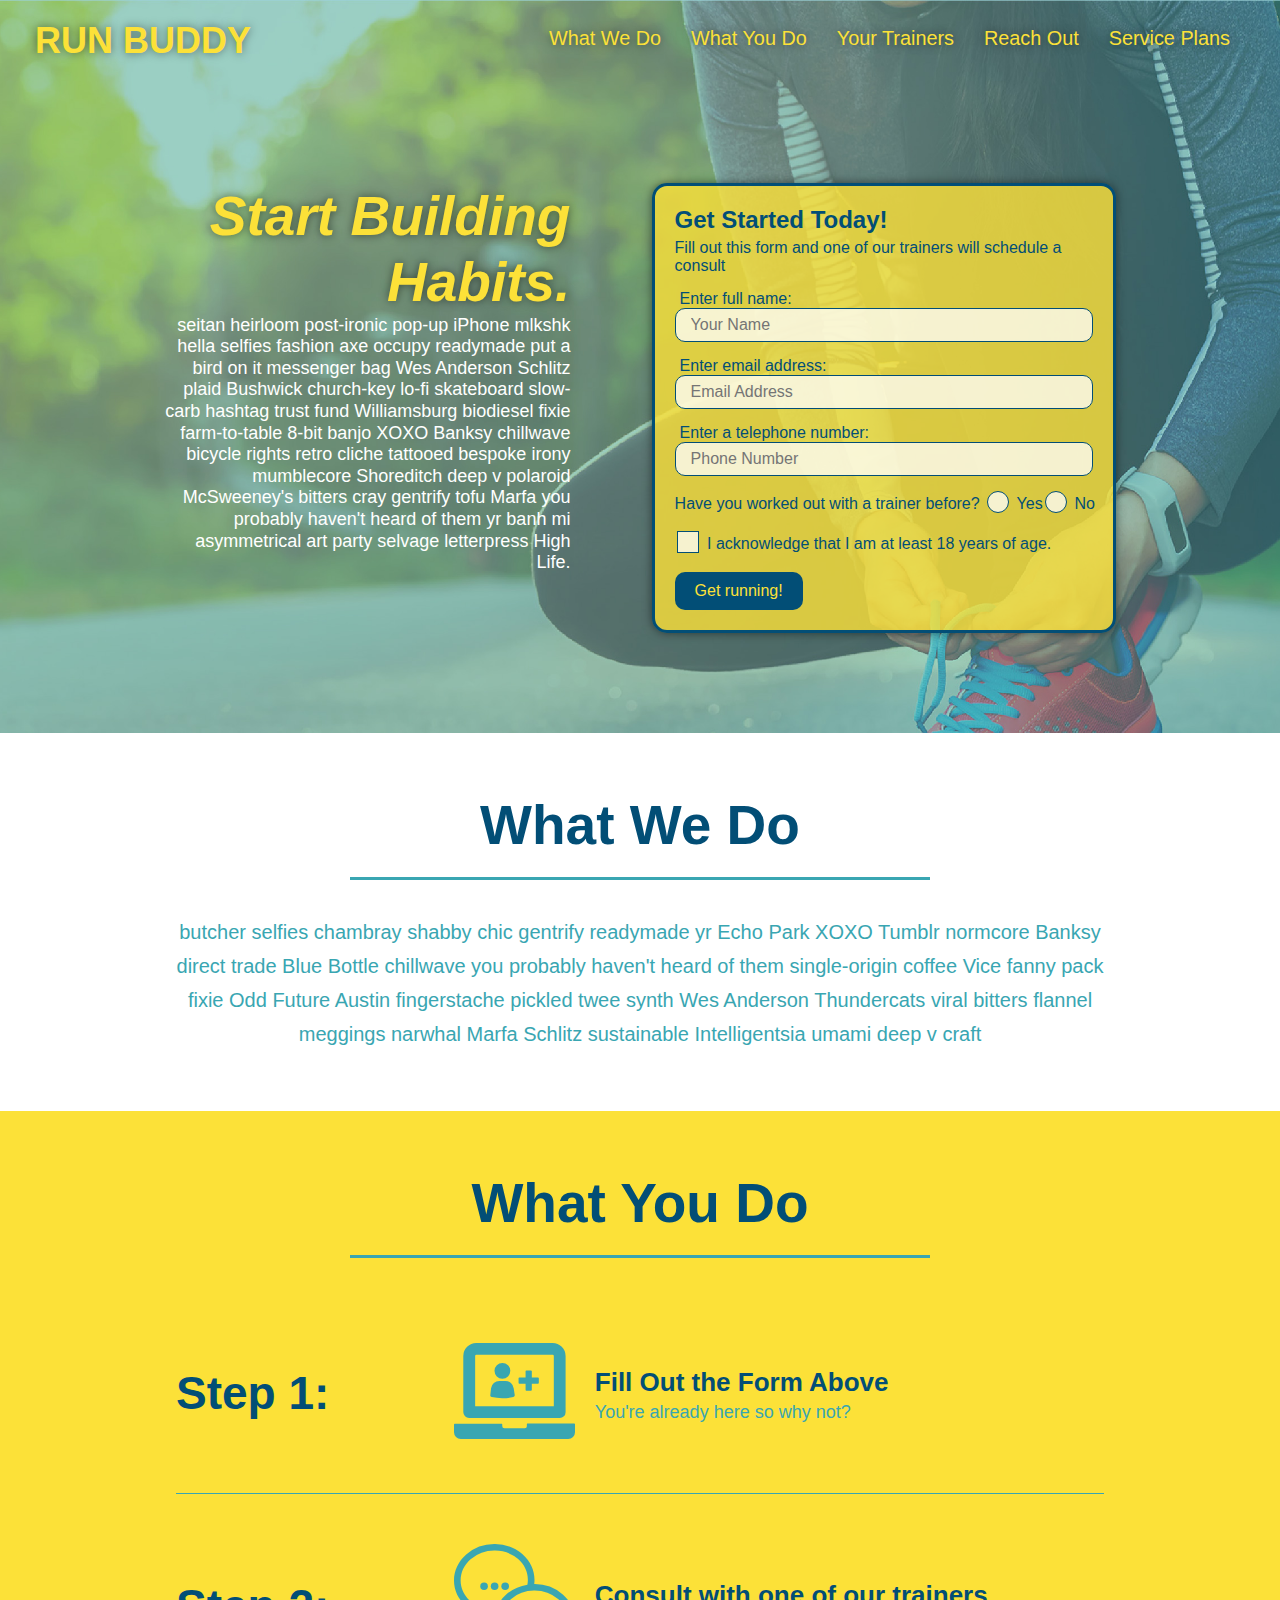
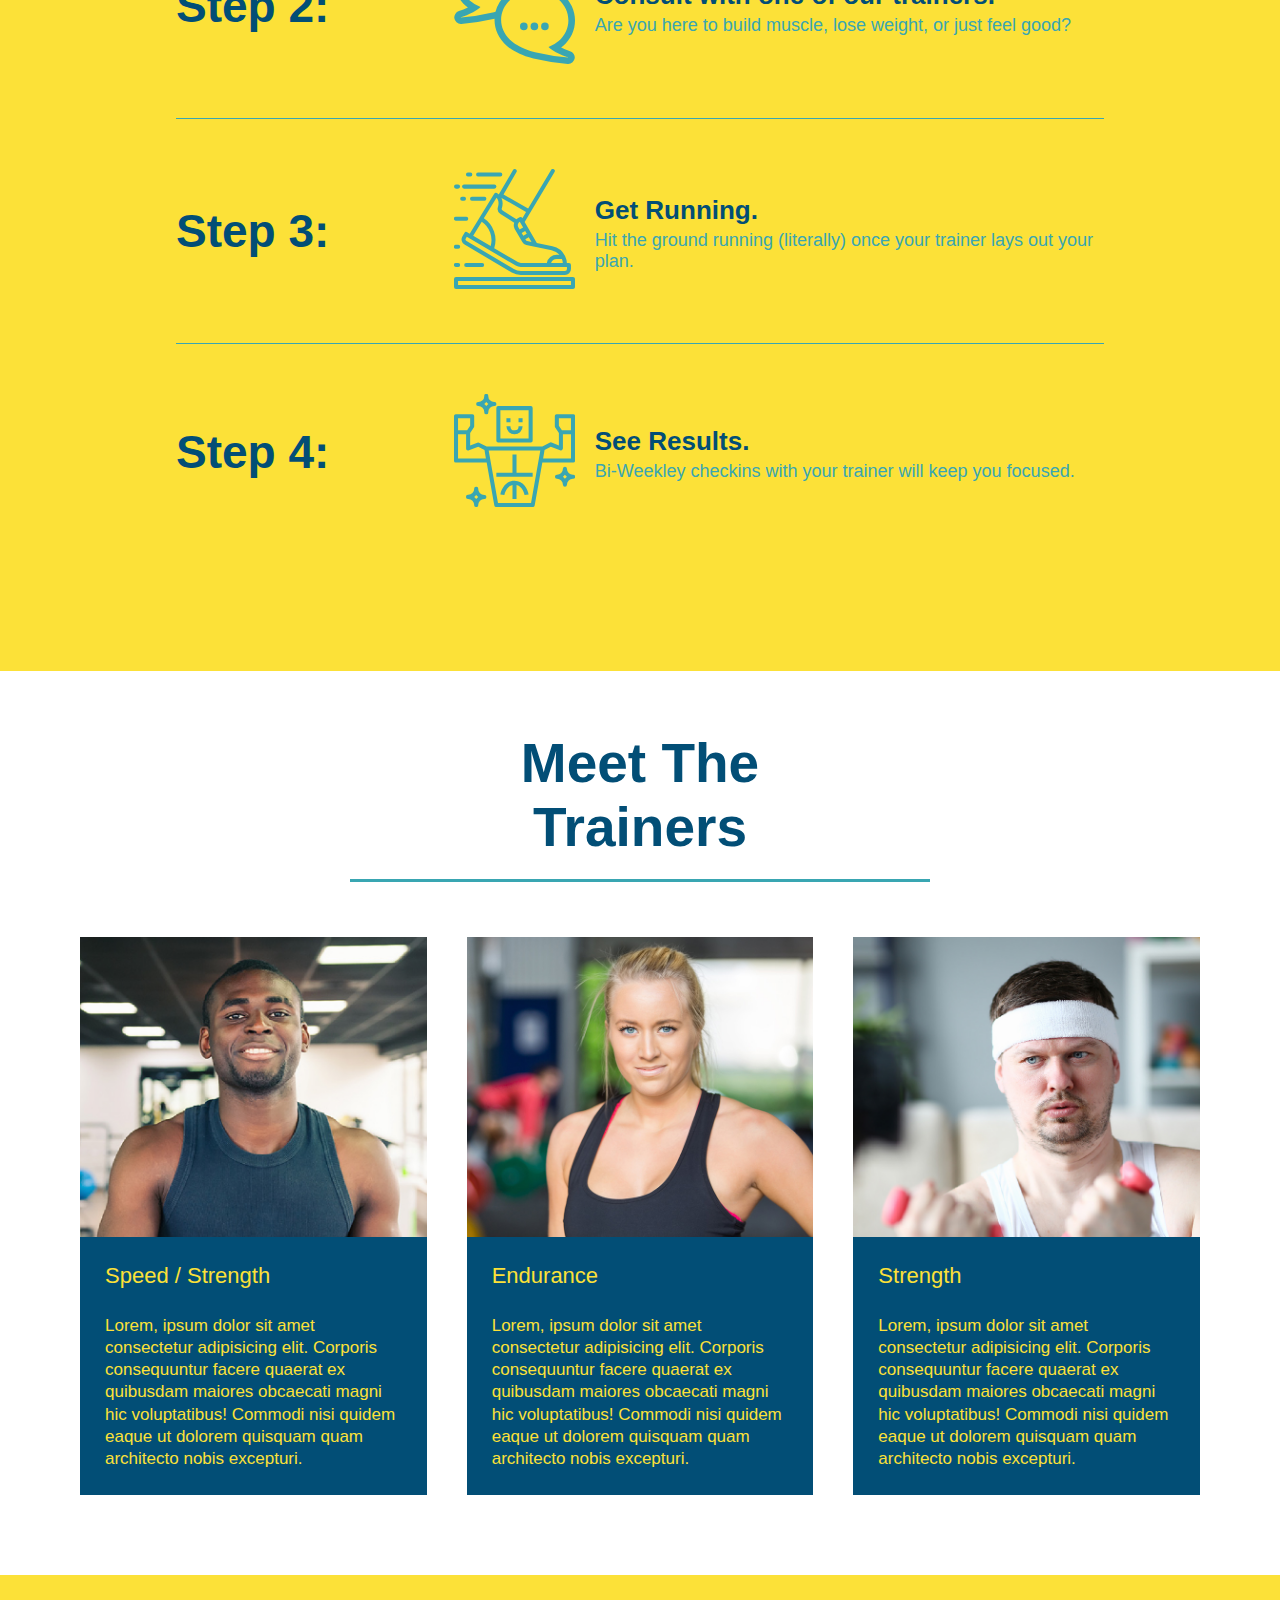
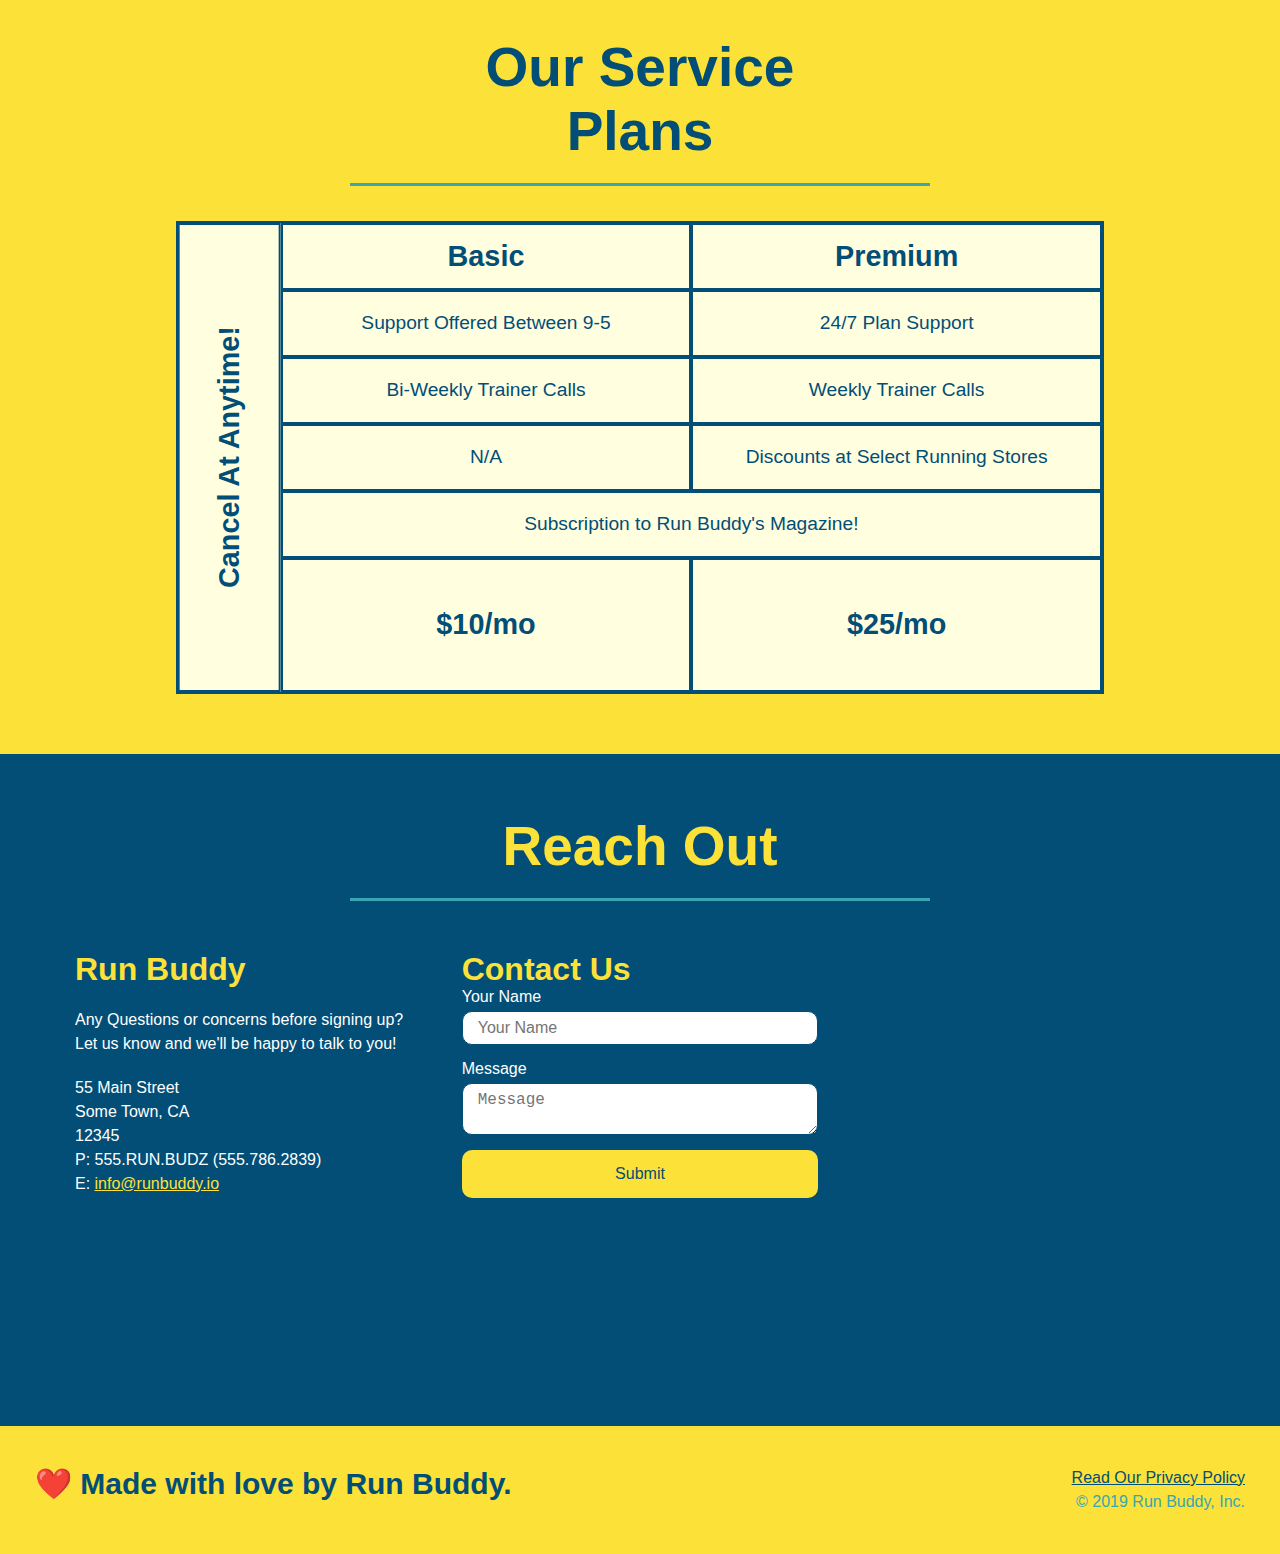
<file: index.html>
<!DOCTYPE html>
<html lang="en">

<head>
    <meta charset="UTF-8">
    <meta name="viewport" content="width=device-width, initial-scale=1.0" />
    <link rel="stylesheet" href="./assets/css/style.css">
    <title>Run Buddy</title>
</head>

<body>
    <!-- navigation -->
    <header>
        <h1>
            <a href="/">RUN BUDDY</a>
        </h1>
        <nav>
            <ul>
                <li>
                    <a href="#what-we-do">What We Do</a>
                </li>
                <li>
                    <a href="#what-you-do">What You Do</a>
                </li>
                <li>
                    <a href="#your-trainers">Your Trainers</a>
                </li>
                <li>
                    <a href="#reach-out">Reach Out</a>
                </li>
                <li>
                    <a href="#service-plans">Service Plans</a>
                </li>
            </ul>
        </nav>
    </header>

    <!-- hero/jumbotron -->
    <section class="hero">

        <div class="hero-cta">
            <h2>Start Building Habits.</h2>
            <p>seitan heirloom post-ironic pop-up iPhone mlkshk hella selfies fashion axe occupy readymade put a bird on it messenger bag Wes Anderson Schlitz plaid Bushwick church-key lo-fi skateboard slow-carb hashtag trust fund Williamsburg biodiesel
                fixie farm-to-table 8-bit banjo XOXO Banksy chillwave bicycle rights retro cliche tattooed bespoke irony mumblecore Shoreditch deep v polaroid McSweeney's bitters cray gentrify tofu Marfa you probably haven't heard of them yr banh mi asymmetrical
                art party selvage letterpress High Life.</p>
        </div>

        <div class="hero-form">
            <h3>Get Started Today!</h3>
            <p>Fill out this form and one of our trainers will schedule a consult</p>
            <!-- Add form element -->
            <form>
                <label for="name">Enter full name:</label>
                <input class="form-input" type="text" placeholder="Your Name" name="name" id="name">
                <label for="email">Enter email address:</label>
                <input class="form-input" type="email" placeholder="Email Address" name="email" id="email">
                <label for="phone">Enter a telephone number:</label>
                <input class="form-input" type="tel" placeholder="Phone Number" name="phone" id="phone">
                <p>
                    Have you worked out with a trainer before?
                    <span class="radio-wrapper">
                        <input type="radio" name="trainer-confirm" id="trainer-yes" />
                        <label for="trainer-yes">Yes</label>
                    </span>
                    <span class="radio-wrapper">
                        <input type="radio" name="trainer-confirm" id="trainer-no" />
                        <label for="trainer-no">No</label>
                    </span>
                </p>
                <p>
                    <span class="checkbox-wrapper">
                        <input type="checkbox" name="age-confirm" id="checkbox" />
                        <label for="checkbox">I acknowledge that I am at least 18 years of age.</label>
                    </span>
                </p>
                <button type="submit">
                    Get running!
                </button>
            </form>
        </div>

    </section>




    <!-- "what we do" section -->
    <section id="what-we-do" class="intro">
        <div class="flex-row">
            <h2 class="section-title primary-border">What We Do</h2>
        </div>
        <div class="flex-row">
            <p>
                butcher selfies chambray shabby chic gentrify readymade yr Echo Park XOXO Tumblr normcore Banksy direct trade Blue Bottle chillwave you probably haven't heard of them single-origin coffee Vice fanny pack fixie Odd Future Austin fingerstache pickled twee
                synth Wes Anderson Thundercats viral bitters flannel meggings narwhal Marfa Schlitz sustainable Intelligentsia umami deep v craft
            </p>
        </div>
    </section>

    <!-- "what you do" section -->
    <section id="what-you-do" class="steps">
        <div class="flex-row">
            <h2 class="section-title secondary-border">What You Do</h2>
        </div>
        <div class="step">
            <h3>Step 1:</h3>
            <div class="step-info">
                <div class="step-img">
                    <img src="./assets/images/step-1.svg" alt="">
                </div>
                <div class="step-text">
                    <h4>Fill Out the Form Above</h4>
                    <p> You're already here so why not?</p>
                </div>
            </div>
        </div>

        <div class="step">
            <h3>Step 2:</h3>
            <div class="step-info">
                <div class="step-img">
                    <img src="./assets/images/step-2.svg" alt="">
                </div>
                <div class="step-text">
                    <h4>Consult with one of our trainers.</h4>
                    <p>Are you here to build muscle, lose weight, or just feel good?</p>
                </div>
            </div>
        </div>

        <div class="step">
            <h3>Step 3:</h3>
            <div class="step-info">
                <div class="step-img">
                    <img src="./assets/images/step-3.svg" alt="">
                </div>
                <div class="step-text">
                    <h4>Get Running.</h4>
                    <p>Hit the ground running (literally) once your trainer lays out your plan.</p>
                </div>
            </div>
        </div>

        <div class="step">
            <h3>Step 4:</h3>
            <div class="step-info">
                <div class="step-img">
                    <img src="./assets/images/step-4.svg" alt="">
                </div>
                <div class="step-text">
                    <h4>See Results.</h4>
                    <p>Bi-Weekley checkins with your trainer will keep you focused.</p>
                </div>
            </div>
        </div>
    </section>

    <!-- "meet the trainers" section -->
    <section id="your-trainers">
        <div class="flex-row">
            <h2 class="section-title primary-border">Meet The Trainers</h2>
        </div>
        <div class="trainers">
            <article class="trainer">
                <div class="trainer-img trainer-1">


                    <div>
                        <h3>Aaron Stephens</h3>
                        <h4>Speed / Strength</h4>
                    </div>
                </div>
                <div class="trainer-bio">
                    <h3>Aaron Stephens</h3>
                    <h4>Speed / Strength</h4>
                    <p>
                        Lorem, ipsum dolor sit amet consectetur adipisicing elit. Corporis consequuntur facere quaerat ex quibusdam maiores obcaecati magni hic voluptatibus! Commodi nisi quidem eaque ut dolorem quisquam quam architecto nobis excepturi.
                    </p>
                </div>
            </article>

            <article class="trainer">
                <div class="trainer-img trainer-2">


                    <div>
                        <h3>Joanna Gill</h3>
                        <h4>Endurance</h4>
                    </div>
                </div>
                <div class="trainer-bio">
                    <h3>Joanna Gill</h3>
                    <h4>Endurance</h4>
                    <p>
                        Lorem, ipsum dolor sit amet consectetur adipisicing elit. Corporis consequuntur facere quaerat ex quibusdam maiores obcaecati magni hic voluptatibus! Commodi nisi quidem eaque ut dolorem quisquam quam architecto nobis excepturi.
                    </p>
                </div>
            </article>


            <article class="trainer">

                <div class="trainer-img trainer-3">


                    <div>
                        <h3>Harry "The Headband" Smith</h3>
                        <h4>Strength</h4>
                    </div>
                </div>
                <div class="trainer-bio">
                    <h3>Harry "The Headband" Smith</h3>
                    <h4>Strength</h4>
                    <p>
                        Lorem, ipsum dolor sit amet consectetur adipisicing elit. Corporis consequuntur facere quaerat ex quibusdam maiores obcaecati magni hic voluptatibus! Commodi nisi quidem eaque ut dolorem quisquam quam architecto nobis excepturi.
                    </p>
                </div>
            </article>
        </div>
    </section>

    <!--Service Plans-->
    <section id="service-plans" class="services">
        <div class="flex-row">
            <h2 class="section-title secondary-border">
                Our Service Plans
            </h2>
        </div>
        <div class="service-grid-wrapper">
            <div class="service-grid-container">
                <div class="service-grid-item grid-head basic">Basic</div>
                <div class="service-grid-item grid-head premium">Premium</div>
                <div class="service-grid-item basic">Support Offered Between 9-5</div>
                <div class="service-grid-item premium">24/7 Plan Support</div>
                <div class="service-grid-item basic">Bi-Weekly Trainer Calls</div>
                <div class="service-grid-item premium">Weekly Trainer Calls</div>
                <div class="service-grid-item basic">N/A</div>
                <div class="service-grid-item premium">Discounts at Select Running Stores</div>
                <div class="service-grid-item both">Subscription to Run Buddy's Magazine!</div>
                <div class="service-grid-item grid-price basic">$10/mo</div>
                <div class="service-grid-item grid-price premium">$25/mo</div>
                <div class="service-grid-item cancel">Cancel At Anytime!</div>
            </div>
        </div>
    </section>



    <!-- "reach out" section -->
    <section id="reach-out" class="contact">
        <div class="flex-row">
            <h2 class="section-title secondary-border">Reach Out</h2>
        </div>
        <div class="contact-info">
            <div>
                <h3>Run Buddy</h3>
                <p>
                    Any Questions or concerns before signing up?
                    <br> Let us know and we'll be happy to talk to you!
                </p>

                <address>
                    55 Main Street <br>
                    Some Town, CA <br>
                    12345<br>
                    P: 555.RUN.BUDZ (555.786.2839)<br>
                    E: <a href="mailto:info@runbuddy.io">info@runbuddy.io</a>
                </address>

            </div>



            <div class="contact-form">
                <h3>Contact Us</h3>
                <form>
                    <label for="contact-name">Your Name</label>
                    <input type="text" id="contact-name" placeholder="Your Name">

                    <label for="contact-message">Message</label>
                    <textarea id="contact-message" placeholder="Message"></textarea>

                    <button type="submit">Submit</button>
                </form>
            </div>

            <iframe src="https://www.google.com/maps/embed?pb=!1m18!1m12!1m3!1d3629.0527207469236!2d-81.79611948536602!3d24.552840184199948!2m3!1f0!2f0!3f0!3m2!1i1024!2i768!4f13.1!3m3!1m2!1s0x88d1b6c48a586763%3A0xe5a2342afa5fde54!2s1100%20Margaret%20St%2C%20Key%20West%2C%20FL%2033040!5e0!3m2!1sen!2sus!4v1596473130730!5m2!1sen!2sus"
                width="0" height="0" frameborder="0" style="border:0;" allowfullscreen="" aria-hidden="false" tabindex="0">
            </iframe>
        </div>
    </section>






    <!-- footer -->
    <footer>
        <h2>❤️ Made with love by Run Buddy.</h2>
        <div>
            <a href="privacy-policy.html">Read Our Privacy Policy</a><br /> &copy; 2019 Run Buddy, Inc.
        </div>
    </footer>
</body>

</html>
</file>
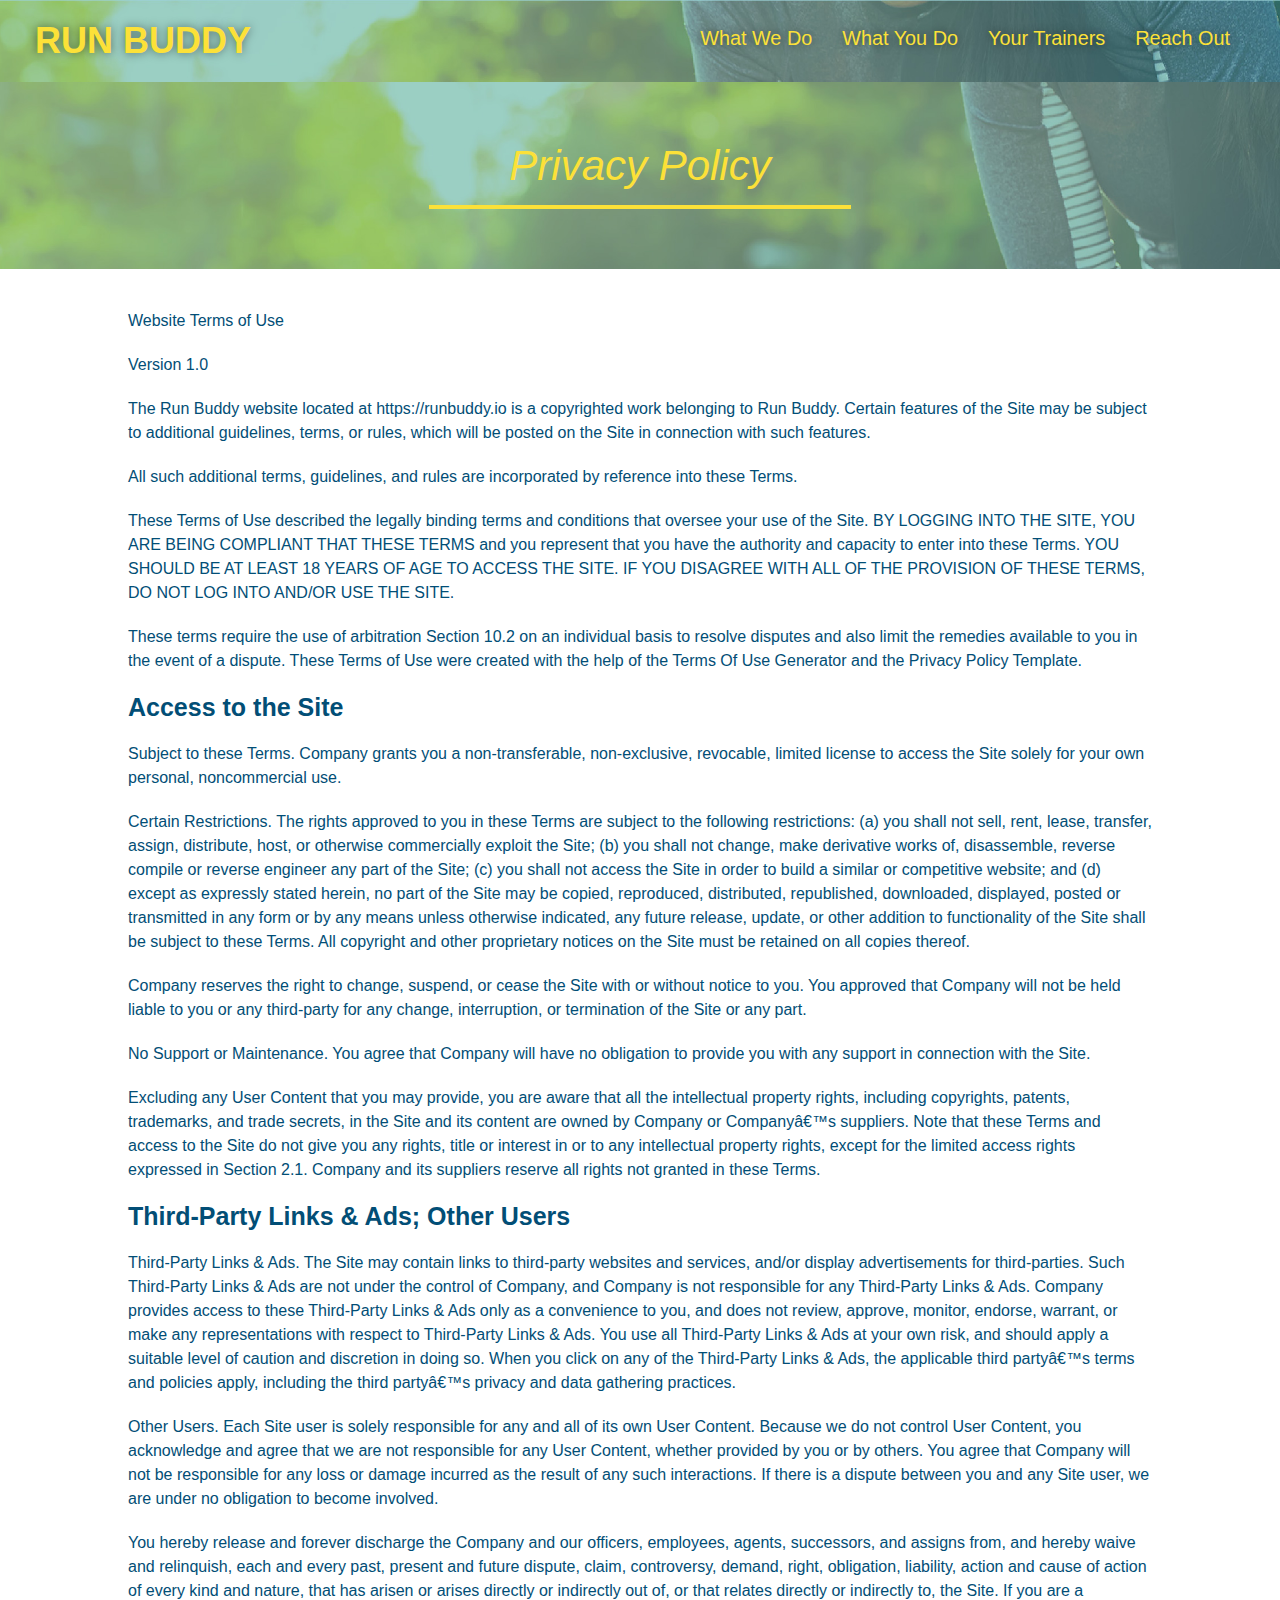
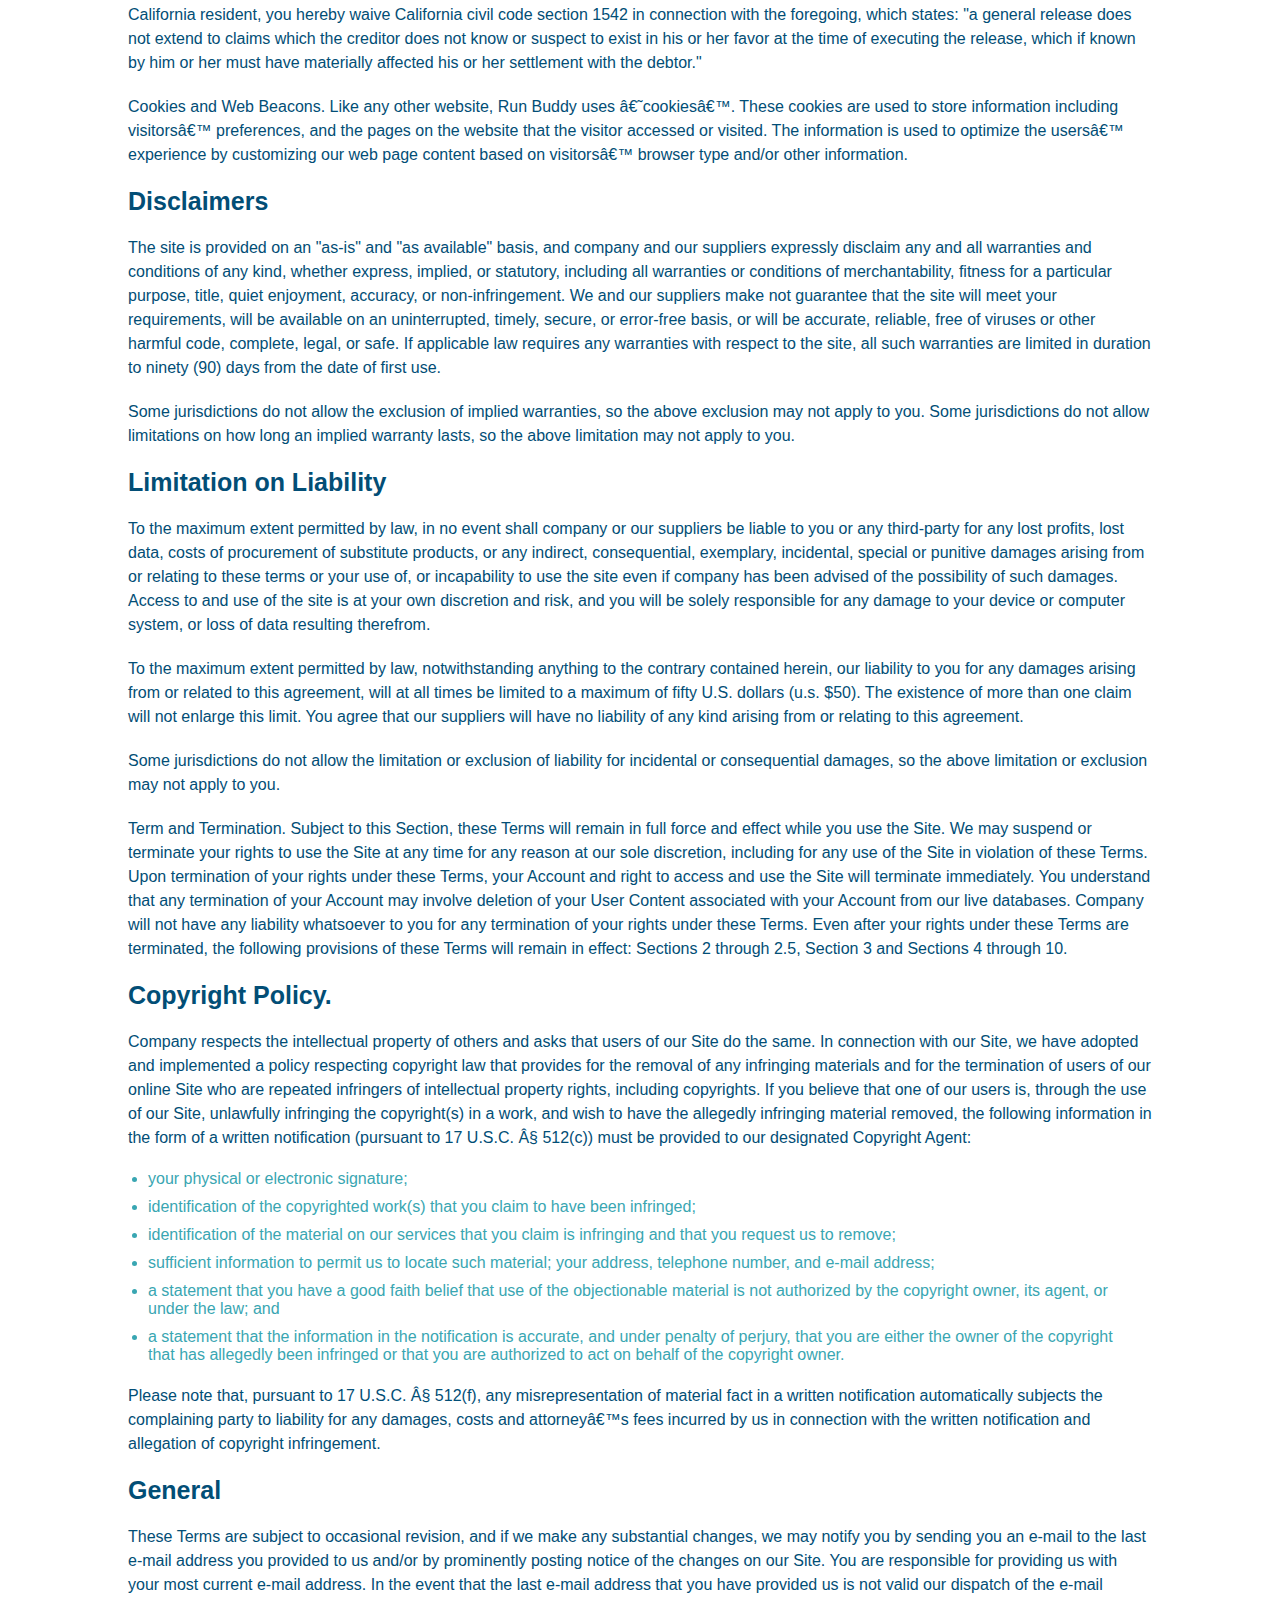
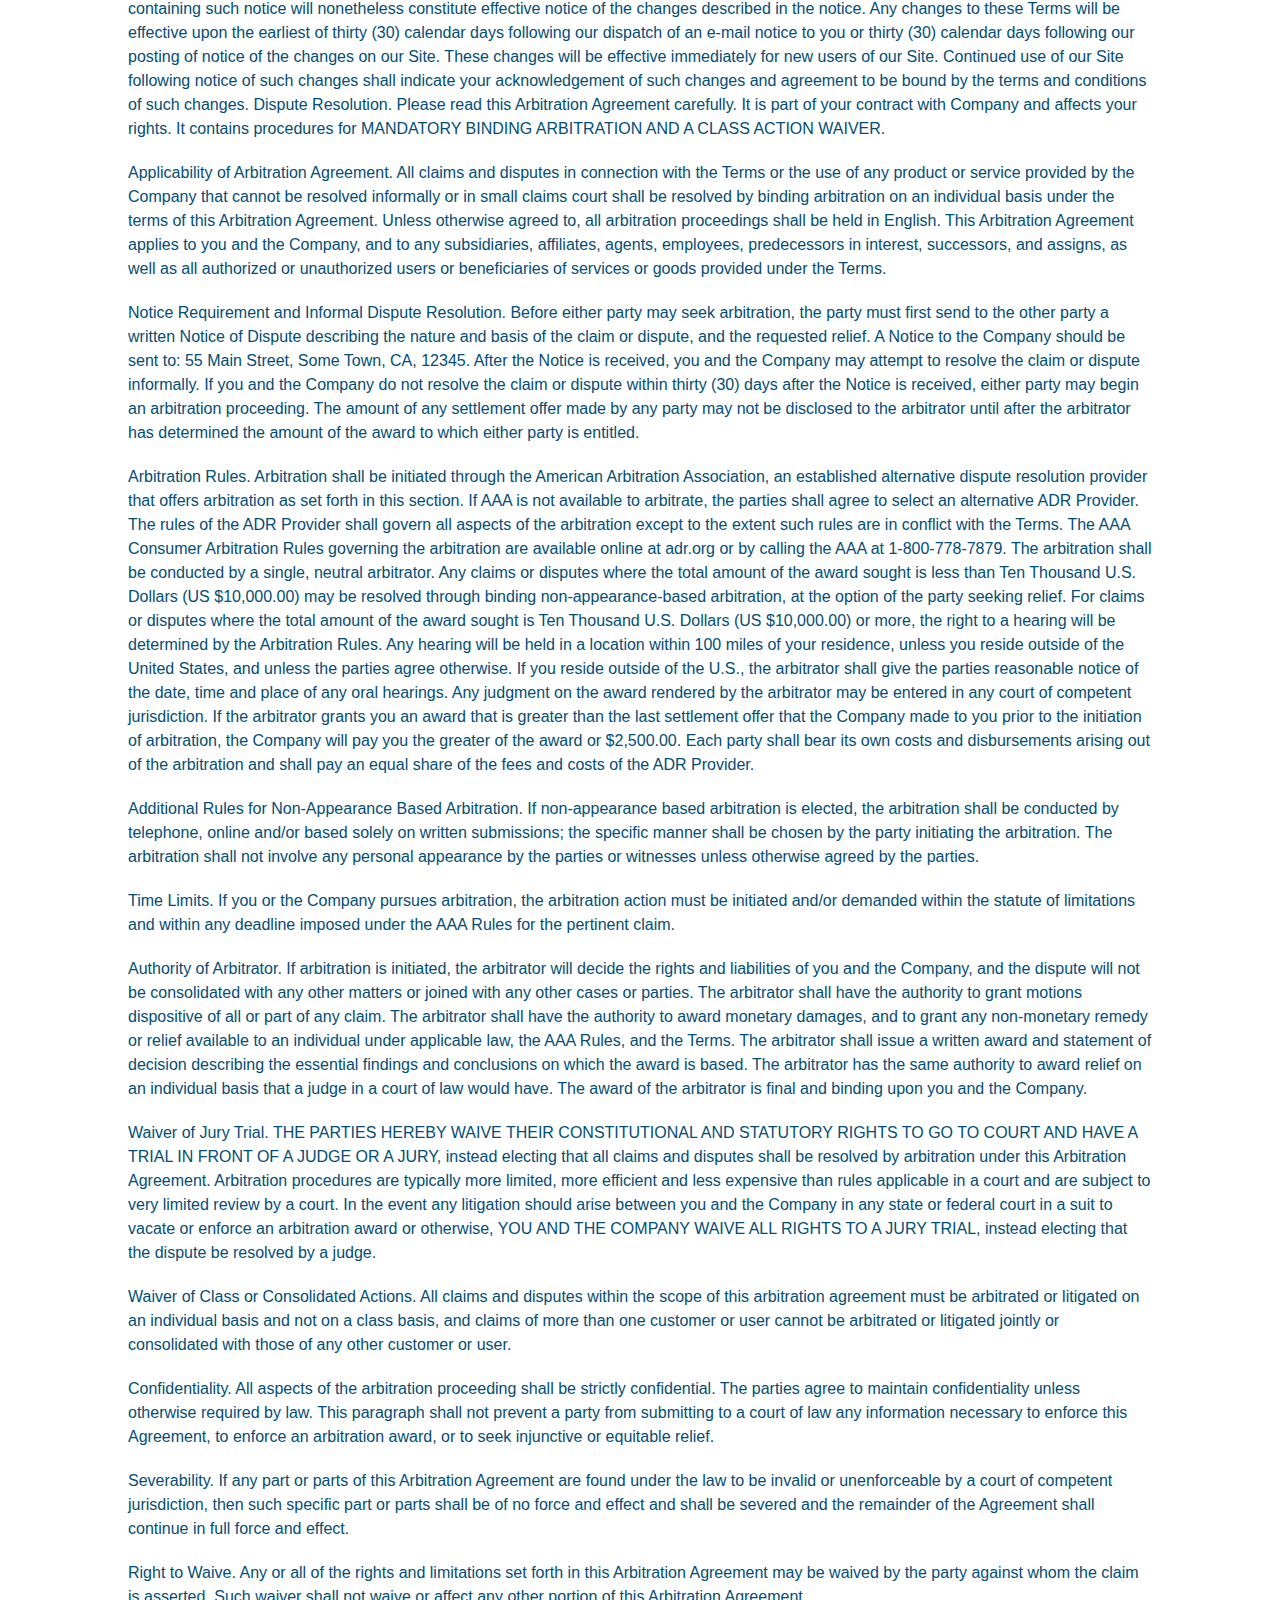
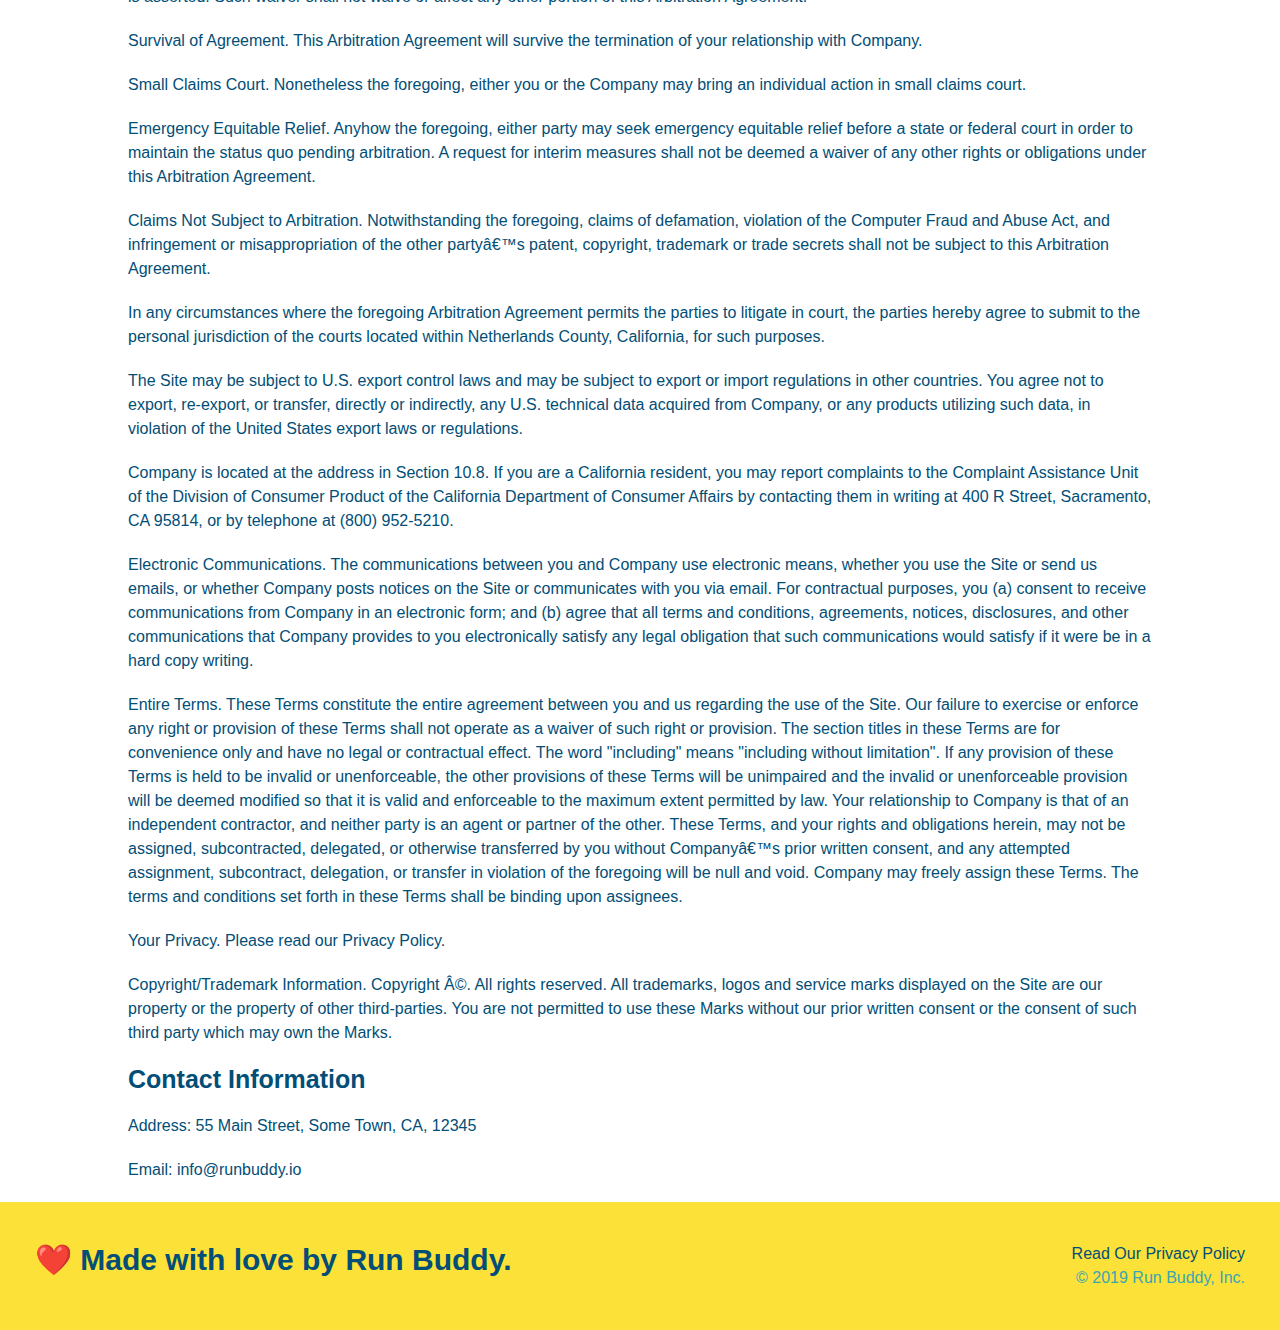
<file: privacy-policy.html>
<!DOCTYPE html>
<html lang="en">

<head>
    <meta charset="UTF-8">
    <meta name="viewport" content="width=device-width, initial-scale=1.0" />
    <link rel="stylesheet" href="./assets/css/style.css">
    <link rel="stylesheet" href="./assets/css/secondary-styles.css">
    <title>Privact Policy - Run Buddy</title>
</head>

<body>
    <header>
        <h1>
            <a href="/">RUN BUDDY</a>
        </h1>
        <nav>
            <ul>
                <li>
                    <a href="./index.html#what-we-do">What We Do</a>
                </li>
                <li>
                    <a href="./index.html#what-you-do">What You Do</a>
                </li>
                <li>
                    <a href="./index.html#your-trainers">Your Trainers</a>
                </li>
                <li>
                    <a href="./index.html#reach-out">Reach Out</a>
                </li>
            </ul>
        </nav>
    </header>

    <section class="hero">
        <h2 class="page-title">
            Privacy Policy
        </h2>
    </section>

    <article class="secondary-content">

        <p>
            Website Terms of Use
        </p>

        <p>
            Version 1.0
        </p>

        <p>
            The Run Buddy website located at https://runbuddy.io is a copyrighted work belonging to Run Buddy. Certain features of the Site may be subject to additional guidelines, terms, or rules, which will be posted on the Site in connection with such features.
        </p>

        <p>
            All such additional terms, guidelines, and rules are incorporated by reference into these Terms.
        </p>

        <p>
            These Terms of Use described the legally binding terms and conditions that oversee your use of the Site. BY LOGGING INTO THE SITE, YOU ARE BEING COMPLIANT THAT THESE TERMS and you represent that you have the authority and capacity to enter into these
            Terms. YOU SHOULD BE AT LEAST 18 YEARS OF AGE TO ACCESS THE SITE. IF YOU DISAGREE WITH ALL OF THE PROVISION OF THESE TERMS, DO NOT LOG INTO AND/OR USE THE SITE.
        </p>

        <p>
            These terms require the use of arbitration Section 10.2 on an individual basis to resolve disputes and also limit the remedies available to you in the event of a dispute. These Terms of Use were created with the help of the Terms Of Use Generator and
            the Privacy Policy Template.
        </p>

        <h3>
            Access to the Site
        </h3>

        <p>
            Subject to these Terms. Company grants you a non-transferable, non-exclusive, revocable, limited license to access the Site solely for your own personal, noncommercial use.
        </p>

        <p>
            Certain Restrictions. The rights approved to you in these Terms are subject to the following restrictions: (a) you shall not sell, rent, lease, transfer, assign, distribute, host, or otherwise commercially exploit the Site; (b) you shall not change, make
            derivative works of, disassemble, reverse compile or reverse engineer any part of the Site; (c) you shall not access the Site in order to build a similar or competitive website; and (d) except as expressly stated herein, no part of the Site
            may be copied, reproduced, distributed, republished, downloaded, displayed, posted or transmitted in any form or by any means unless otherwise indicated, any future release, update, or other addition to functionality of the Site shall be subject
            to these Terms. All copyright and other proprietary notices on the Site must be retained on all copies thereof.
        </p>

        <p>
            Company reserves the right to change, suspend, or cease the Site with or without notice to you. You approved that Company will not be held liable to you or any third-party for any change, interruption, or termination of the Site or any part.
        </p>

        <p>
            No Support or Maintenance. You agree that Company will have no obligation to provide you with any support in connection with the Site.
        </p>

        <p>
            Excluding any User Content that you may provide, you are aware that all the intellectual property rights, including copyrights, patents, trademarks, and trade secrets, in the Site and its content are owned by Company or Companyâ€™s suppliers. Note that
            these Terms and access to the Site do not give you any rights, title or interest in or to any intellectual property rights, except for the limited access rights expressed in Section 2.1. Company and its suppliers reserve all rights not granted
            in these Terms.
        </p>

        <h3>
            Third-Party Links & Ads; Other Users
        </h3>

        <p>
            Third-Party Links & Ads. The Site may contain links to third-party websites and services, and/or display advertisements for third-parties. Such Third-Party Links & Ads are not under the control of Company, and Company is not responsible for any Third-Party
            Links & Ads. Company provides access to these Third-Party Links & Ads only as a convenience to you, and does not review, approve, monitor, endorse, warrant, or make any representations with respect to Third-Party Links & Ads. You use all Third-Party
            Links & Ads at your own risk, and should apply a suitable level of caution and discretion in doing so. When you click on any of the Third-Party Links & Ads, the applicable third partyâ€™s terms and policies apply, including the third partyâ€™s
            privacy and data gathering practices.
        </p>

        <p>
            Other Users. Each Site user is solely responsible for any and all of its own User Content. Because we do not control User Content, you acknowledge and agree that we are not responsible for any User Content, whether provided by you or by others. You agree
            that Company will not be responsible for any loss or damage incurred as the result of any such interactions. If there is a dispute between you and any Site user, we are under no obligation to become involved.
        </p>

        <p>
            You hereby release and forever discharge the Company and our officers, employees, agents, successors, and assigns from, and hereby waive and relinquish, each and every past, present and future dispute, claim, controversy, demand, right, obligation, liability,
            action and cause of action of every kind and nature, that has arisen or arises directly or indirectly out of, or that relates directly or indirectly to, the Site. If you are a California resident, you hereby waive California civil code section
            1542 in connection with the foregoing, which states: "a general release does not extend to claims which the creditor does not know or suspect to exist in his or her favor at the time of executing the release, which if known by him or her must
            have materially affected his or her settlement with the debtor."
        </p>

        <p>
            Cookies and Web Beacons. Like any other website, Run Buddy uses â€˜cookiesâ€™. These cookies are used to store information including visitorsâ€™ preferences, and the pages on the website that the visitor accessed or visited. The information is used to
            optimize the usersâ€™ experience by customizing our web page content based on visitorsâ€™ browser type and/or other information.
        </p>

        <h3>
            Disclaimers
        </h3>

        <p>
            The site is provided on an "as-is" and "as available" basis, and company and our suppliers expressly disclaim any and all warranties and conditions of any kind, whether express, implied, or statutory, including all warranties or conditions of merchantability,
            fitness for a particular purpose, title, quiet enjoyment, accuracy, or non-infringement. We and our suppliers make not guarantee that the site will meet your requirements, will be available on an uninterrupted, timely, secure, or error-free
            basis, or will be accurate, reliable, free of viruses or other harmful code, complete, legal, or safe. If applicable law requires any warranties with respect to the site, all such warranties are limited in duration to ninety (90) days from
            the date of first use.
        </p>

        <p>
            Some jurisdictions do not allow the exclusion of implied warranties, so the above exclusion may not apply to you. Some jurisdictions do not allow limitations on how long an implied warranty lasts, so the above limitation may not apply to you.
        </p>

        <h3>
            Limitation on Liability
        </h3>

        <p>
            To the maximum extent permitted by law, in no event shall company or our suppliers be liable to you or any third-party for any lost profits, lost data, costs of procurement of substitute products, or any indirect, consequential, exemplary, incidental,
            special or punitive damages arising from or relating to these terms or your use of, or incapability to use the site even if company has been advised of the possibility of such damages. Access to and use of the site is at your own discretion
            and risk, and you will be solely responsible for any damage to your device or computer system, or loss of data resulting therefrom.
        </p>

        <p>
            To the maximum extent permitted by law, notwithstanding anything to the contrary contained herein, our liability to you for any damages arising from or related to this agreement, will at all times be limited to a maximum of fifty U.S. dollars (u.s. $50).
            The existence of more than one claim will not enlarge this limit. You agree that our suppliers will have no liability of any kind arising from or relating to this agreement.
        </p>

        <p>
            Some jurisdictions do not allow the limitation or exclusion of liability for incidental or consequential damages, so the above limitation or exclusion may not apply to you.
        </p>

        <p>
            Term and Termination. Subject to this Section, these Terms will remain in full force and effect while you use the Site. We may suspend or terminate your rights to use the Site at any time for any reason at our sole discretion, including for any use of
            the Site in violation of these Terms. Upon termination of your rights under these Terms, your Account and right to access and use the Site will terminate immediately. You understand that any termination of your Account may involve deletion
            of your User Content associated with your Account from our live databases. Company will not have any liability whatsoever to you for any termination of your rights under these Terms. Even after your rights under these Terms are terminated,
            the following provisions of these Terms will remain in effect: Sections 2 through 2.5, Section 3 and Sections 4 through 10.
        </p>

        <h3>
            Copyright Policy.
        </h3>

        <p>
            Company respects the intellectual property of others and asks that users of our Site do the same. In connection with our Site, we have adopted and implemented a policy respecting copyright law that provides for the removal of any infringing materials
            and for the termination of users of our online Site who are repeated infringers of intellectual property rights, including copyrights. If you believe that one of our users is, through the use of our Site, unlawfully infringing the copyright(s)
            in a work, and wish to have the allegedly infringing material removed, the following information in the form of a written notification (pursuant to 17 U.S.C. Â§ 512(c)) must be provided to our designated Copyright Agent:
        </p>

        <ul>
            <li>
                your physical or electronic signature;
            </li>
            <li>
                identification of the copyrighted work(s) that you claim to have been infringed;
            </li>
            <li>
                identification of the material on our services that you claim is infringing and that you request us to remove;
            </li>
            <li>
                sufficient information to permit us to locate such material; your address, telephone number, and e-mail address;
            </li>
            <li>
                a statement that you have a good faith belief that use of the objectionable material is not authorized by the copyright owner, its agent, or under the law; and
            </li>
            <li>
                a statement that the information in the notification is accurate, and under penalty of perjury, that you are either the owner of the copyright that has allegedly been infringed or that you are authorized to act on behalf of the copyright owner.
            </li>
        </ul>

        <p>
            Please note that, pursuant to 17 U.S.C. Â§ 512(f), any misrepresentation of material fact in a written notification automatically subjects the complaining party to liability for any damages, costs and attorneyâ€™s fees incurred by us in connection with
            the written notification and allegation of copyright infringement.
        </p>

        <h3>
            General
        </h3>

        <p>
            These Terms are subject to occasional revision, and if we make any substantial changes, we may notify you by sending you an e-mail to the last e-mail address you provided to us and/or by prominently posting notice of the changes on our Site. You are responsible
            for providing us with your most current e-mail address. In the event that the last e-mail address that you have provided us is not valid our dispatch of the e-mail containing such notice will nonetheless constitute effective notice of the
            changes described in the notice. Any changes to these Terms will be effective upon the earliest of thirty (30) calendar days following our dispatch of an e-mail notice to you or thirty (30) calendar days following our posting of notice of
            the changes on our Site. These changes will be effective immediately for new users of our Site. Continued use of our Site following notice of such changes shall indicate your acknowledgement of such changes and agreement to be bound by the
            terms and conditions of such changes. Dispute Resolution. Please read this Arbitration Agreement carefully. It is part of your contract with Company and affects your rights. It contains procedures for MANDATORY BINDING ARBITRATION AND A CLASS
            ACTION WAIVER.
        </p>

        <p>
            Applicability of Arbitration Agreement. All claims and disputes in connection with the Terms or the use of any product or service provided by the Company that cannot be resolved informally or in small claims court shall be resolved by binding arbitration
            on an individual basis under the terms of this Arbitration Agreement. Unless otherwise agreed to, all arbitration proceedings shall be held in English. This Arbitration Agreement applies to you and the Company, and to any subsidiaries, affiliates,
            agents, employees, predecessors in interest, successors, and assigns, as well as all authorized or unauthorized users or beneficiaries of services or goods provided under the Terms.
        </p>

        <p>
            Notice Requirement and Informal Dispute Resolution. Before either party may seek arbitration, the party must first send to the other party a written Notice of Dispute describing the nature and basis of the claim or dispute, and the requested relief. A
            Notice to the Company should be sent to: 55 Main Street, Some Town, CA, 12345. After the Notice is received, you and the Company may attempt to resolve the claim or dispute informally. If you and the Company do not resolve the claim or dispute
            within thirty (30) days after the Notice is received, either party may begin an arbitration proceeding. The amount of any settlement offer made by any party may not be disclosed to the arbitrator until after the arbitrator has determined the
            amount of the award to which either party is entitled.
        </p>

        <p>
            Arbitration Rules. Arbitration shall be initiated through the American Arbitration Association, an established alternative dispute resolution provider that offers arbitration as set forth in this section. If AAA is not available to arbitrate, the parties
            shall agree to select an alternative ADR Provider. The rules of the ADR Provider shall govern all aspects of the arbitration except to the extent such rules are in conflict with the Terms. The AAA Consumer Arbitration Rules governing the arbitration
            are available online at adr.org or by calling the AAA at 1-800-778-7879. The arbitration shall be conducted by a single, neutral arbitrator. Any claims or disputes where the total amount of the award sought is less than Ten Thousand U.S. Dollars
            (US $10,000.00) may be resolved through binding non-appearance-based arbitration, at the option of the party seeking relief. For claims or disputes where the total amount of the award sought is Ten Thousand U.S. Dollars (US $10,000.00) or
            more, the right to a hearing will be determined by the Arbitration Rules. Any hearing will be held in a location within 100 miles of your residence, unless you reside outside of the United States, and unless the parties agree otherwise. If
            you reside outside of the U.S., the arbitrator shall give the parties reasonable notice of the date, time and place of any oral hearings. Any judgment on the award rendered by the arbitrator may be entered in any court of competent jurisdiction.
            If the arbitrator grants you an award that is greater than the last settlement offer that the Company made to you prior to the initiation of arbitration, the Company will pay you the greater of the award or $2,500.00. Each party shall bear
            its own costs and disbursements arising out of the arbitration and shall pay an equal share of the fees and costs of the ADR Provider.
        </p>

        <p>
            Additional Rules for Non-Appearance Based Arbitration. If non-appearance based arbitration is elected, the arbitration shall be conducted by telephone, online and/or based solely on written submissions; the specific manner shall be chosen by the party
            initiating the arbitration. The arbitration shall not involve any personal appearance by the parties or witnesses unless otherwise agreed by the parties.
        </p>

        <p>
            Time Limits. If you or the Company pursues arbitration, the arbitration action must be initiated and/or demanded within the statute of limitations and within any deadline imposed under the AAA Rules for the pertinent claim.
        </p>

        <p>
            Authority of Arbitrator. If arbitration is initiated, the arbitrator will decide the rights and liabilities of you and the Company, and the dispute will not be consolidated with any other matters or joined with any other cases or parties. The arbitrator
            shall have the authority to grant motions dispositive of all or part of any claim. The arbitrator shall have the authority to award monetary damages, and to grant any non-monetary remedy or relief available to an individual under applicable
            law, the AAA Rules, and the Terms. The arbitrator shall issue a written award and statement of decision describing the essential findings and conclusions on which the award is based. The arbitrator has the same authority to award relief on
            an individual basis that a judge in a court of law would have. The award of the arbitrator is final and binding upon you and the Company.
        </p>

        <p>
            Waiver of Jury Trial. THE PARTIES HEREBY WAIVE THEIR CONSTITUTIONAL AND STATUTORY RIGHTS TO GO TO COURT AND HAVE A TRIAL IN FRONT OF A JUDGE OR A JURY, instead electing that all claims and disputes shall be resolved by arbitration under this Arbitration
            Agreement. Arbitration procedures are typically more limited, more efficient and less expensive than rules applicable in a court and are subject to very limited review by a court. In the event any litigation should arise between you and the
            Company in any state or federal court in a suit to vacate or enforce an arbitration award or otherwise, YOU AND THE COMPANY WAIVE ALL RIGHTS TO A JURY TRIAL, instead electing that the dispute be resolved by a judge.
        </p>

        <p>
            Waiver of Class or Consolidated Actions. All claims and disputes within the scope of this arbitration agreement must be arbitrated or litigated on an individual basis and not on a class basis, and claims of more than one customer or user cannot be arbitrated
            or litigated jointly or consolidated with those of any other customer or user.
        </p>

        <p>
            Confidentiality. All aspects of the arbitration proceeding shall be strictly confidential. The parties agree to maintain confidentiality unless otherwise required by law. This paragraph shall not prevent a party from submitting to a court of law any information
            necessary to enforce this Agreement, to enforce an arbitration award, or to seek injunctive or equitable relief.
        </p>

        <p>
            Severability. If any part or parts of this Arbitration Agreement are found under the law to be invalid or unenforceable by a court of competent jurisdiction, then such specific part or parts shall be of no force and effect and shall be severed and the
            remainder of the Agreement shall continue in full force and effect.
        </p>

        <p>
            Right to Waive. Any or all of the rights and limitations set forth in this Arbitration Agreement may be waived by the party against whom the claim is asserted. Such waiver shall not waive or affect any other portion of this Arbitration Agreement.
        </p>

        <p>
            Survival of Agreement. This Arbitration Agreement will survive the termination of your relationship with Company.
        </p>

        <p>
            Small Claims Court. Nonetheless the foregoing, either you or the Company may bring an individual action in small claims court.
        </p>

        <p>
            Emergency Equitable Relief. Anyhow the foregoing, either party may seek emergency equitable relief before a state or federal court in order to maintain the status quo pending arbitration. A request for interim measures shall not be deemed a waiver of
            any other rights or obligations under this Arbitration Agreement.
        </p>

        <p>
            Claims Not Subject to Arbitration. Notwithstanding the foregoing, claims of defamation, violation of the Computer Fraud and Abuse Act, and infringement or misappropriation of the other partyâ€™s patent, copyright, trademark or trade secrets shall not
            be subject to this Arbitration Agreement.
        </p>

        <p>
            In any circumstances where the foregoing Arbitration Agreement permits the parties to litigate in court, the parties hereby agree to submit to the personal jurisdiction of the courts located within Netherlands County, California, for such purposes.
        </p>

        <p>
            The Site may be subject to U.S. export control laws and may be subject to export or import regulations in other countries. You agree not to export, re-export, or transfer, directly or indirectly, any U.S. technical data acquired from Company, or any products
            utilizing such data, in violation of the United States export laws or regulations.
        </p>

        <p>
            Company is located at the address in Section 10.8. If you are a California resident, you may report complaints to the Complaint Assistance Unit of the Division of Consumer Product of the California Department of Consumer Affairs by contacting them in
            writing at 400 R Street, Sacramento, CA 95814, or by telephone at (800) 952-5210.
        </p>

        <p>
            Electronic Communications. The communications between you and Company use electronic means, whether you use the Site or send us emails, or whether Company posts notices on the Site or communicates with you via email. For contractual purposes, you (a)
            consent to receive communications from Company in an electronic form; and (b) agree that all terms and conditions, agreements, notices, disclosures, and other communications that Company provides to you electronically satisfy any legal obligation
            that such communications would satisfy if it were be in a hard copy writing.
        </p>

        <p>
            Entire Terms. These Terms constitute the entire agreement between you and us regarding the use of the Site. Our failure to exercise or enforce any right or provision of these Terms shall not operate as a waiver of such right or provision. The section
            titles in these Terms are for convenience only and have no legal or contractual effect. The word "including" means "including without limitation". If any provision of these Terms is held to be invalid or unenforceable, the other provisions
            of these Terms will be unimpaired and the invalid or unenforceable provision will be deemed modified so that it is valid and enforceable to the maximum extent permitted by law. Your relationship to Company is that of an independent contractor,
            and neither party is an agent or partner of the other. These Terms, and your rights and obligations herein, may not be assigned, subcontracted, delegated, or otherwise transferred by you without Companyâ€™s prior written consent, and any attempted
            assignment, subcontract, delegation, or transfer in violation of the foregoing will be null and void. Company may freely assign these Terms. The terms and conditions set forth in these Terms shall be binding upon assignees.
        </p>

        <p>
            Your Privacy. Please read our Privacy Policy.
        </p>

        <p>
            Copyright/Trademark Information. Copyright Â©. All rights reserved. All trademarks, logos and service marks displayed on the Site are our property or the property of other third-parties. You are not permitted to use these Marks without our prior written
            consent or the consent of such third party which may own the Marks.
        </p>

        <h3>
            Contact Information
        </h3>

        <p>
            Address: 55 Main Street, Some Town, CA, 12345
        </p>

        <p>
            Email: info@runbuddy.io
        </p>
    </article>

    <footer>
        <h2>❤️ Made with love by Run Buddy.</h2>
        <div>
            <a>Read Our Privacy Policy</a><br /> &copy; 2019 Run Buddy, Inc.
        </div>
</body>

</html>
</file>
<file: assets/css/style.css>
* {
            margin: 0;
            padding: 0;
            box-sizing: border-box;
        }
        
         :root {
            --primary-color: #fce138;
            --secondary-color: #024e76;
            --tertiaary-color: #39a6b2;
        }
        
        body {
            font-family: Helvetica, Arial, sans-serif;
            color: #39a6b2;
        }
        /* apply styles to <header> */
        
        header {
            padding: 20px 35px;
            background-color: #39a6b2;
            display: flex;
            justify-content: space-between;
            flex-wrap: wrap;
            position: -webkit-sticky;
            position: sticky;
            top: 0;
            background-image: url(../images/hero-bg.jpg);
            background-size: cover;
            background-attachment: fixed;
            background-position: 80%;
            z-index: 9999;
        }
        
        header h1 {
            font-weight: bold;
            font-size: 36px;
            color: var( --primary-color);
            margin: 0;
            text-shadow: 0 0 10px rgba(0, 0, 0, 0.5);
        }
        
        header a {
            text-decoration: none;
            color: var( --primary-color);
        }
        
        header nav {
            margin: 7px 0;
        }
        
        header nav ul {
            display: flex;
            flex-wrap: wrap;
            justify-content: space-between;
            align-items: center;
            list-style: none;
        }
        
        header nav ul li a {
            padding: 10px 15px;
            font-weight: lighter;
            font-size: 1.55vw;
            text-shadow: 0 0 10px rgba(0, 0, 0, 0.5);
        }
        
        header nav ul li a:hover {
            background: var( --primary-color);
            color: var(--secondary-color);
            border-radius: 15px;
            text-shadow: none;
        }
        /* Header styles end */
        /* Styles for footer begin*/
        
        footer {
            display: flex;
            background: var( --primary-color);
            width: 100%;
            padding: 40px 35px;
            justify-content: space-between;
            flex-wrap: wrap;
        }
        
        footer h2 {
            color: var(--secondary-color);
            font-size: 30px;
            margin: 0;
        }
        
        footer div {
            line-height: 1.5;
            text-align: right;
        }
        
        footer a {
            color: var(--secondary-color);
        }
        /* Styles for footer end*/
        
        section {
            padding: 60px;
        }
        /* Hero Style Start */
        
        .hero {
            background-image: url(../images/hero-bg.jpg);
            background-size: cover;
            background-position: center;
            display: flex;
            justify-content: center;
            flex-wrap: wrap;
            align-items: flex-start;
            background-attachment: fixed;
            background-position: 80%;
        }
        
        .hero-form {
            border: 3px solid var(--secondary-color);
            color: var(--secondary-color);
            background-color: rgba(252, 225, 56, 0.8);
            padding: 20px;
            margin: 3.5%;
            width: 40%;
            box-shadow: 0 0 10px rgba(0, 0, 0, 0.5);
            border-radius: 15px;
        }
        
        .checkbox-wrapper input,
        .radio-wrapper input {
            opacity: 0;
        }
        
        .checkbox-wrapper label,
        .radio-wrapper label {
            position: relative;
            left: 10px;
            margin: 10px;
            line-height: 1.6;
        }
        
        .checkbox-wrapper label::before,
        .radio-wrapper label::before {
            content: "";
            height: 20px;
            width: 20px;
            background: rgba(255, 255, 255, 0.75);
            border: 1px solid #024e76;
            position: absolute;
            top: -4px;
            left: -30px;
        }
        
        .radio-wrapper label::before {
            border-radius: 50%;
        }
        
        .radio-wrapper label::after {
            content: "";
            width: 20px;
            height: 20px;
            border-radius: 50%;
            background: #024e76;
            position: absolute;
            left: -29px;
            top: -3px;
            background-image: radial-gradient(circle, #39a6b2, #024e76);
        }
        
        .checkbox-wrapper label::after {
            content: "";
            height: 6px;
            width: 14px;
            border-left: 2px solid #024e76;
            border-bottom: 2px solid #024e76;
            position: absolute;
            left: -26px;
            top: 1px;
            transform: rotate(-58deg);
        }
        
        .checkbox-wrapper input+label::after,
        .radio-wrapper input+label::after {
            content: none;
        }
        
        .checkbox-wrapper input:checked+label::after,
        .radio-wrapper input:checked+label::after {
            content: "";
        }
        
        .hero-form h3 {
            font-size: 24px;
            margin: 0;
        }
        
        .hero-form p {
            margin: 5px 0 15px 0;
        }
        
        .form-input {
            border: 1px solid #024e76;
            display: block;
            padding: 7px 15px;
            font-size: 16px;
            color: var(--secondary-color);
            width: 100%;
            margin-bottom: 15px;
            border-radius: 10px;
            background-color: rgba(255, 255, 255, 0.75);
        }
        
        .form-input:focus {
            background-color: rgba(255, 255, 255, 1);
            outline: none;
        }
        
        .hero-form label {
            margin: 0 5px;
        }
        
        .hero button {
            background-color: var(--secondary-color);
            color: var( --primary-color);
            padding: 10px 20px;
            font-size: 16px;
            border: none;
            border-radius: 10px;
        }
        
        .hero-form:hover {
            background-color: #39a6b2;
        }
        
        .hero-cta {
            width: 35%;
            text-align: right;
            margin: 3.5%;
            color: #fff;
            font-size: 18px;
            line-height: 1.2;
        }
        
        .hero-cta h2 {
            font-style: italic;
            font-size: 55px;
            color: var( --primary-color);
            text-shadow: 0 0 10px rgba(0, 0, 0, 0.5);
        }
        /* Hero styles end */
        /* What we do styles */
        
        .intro p {
            line-height: 1.7;
            color: #39a6b2;
            width: 80%;
            font-size: 20px;
            margin: 0 auto;
            text-align: center;
        }
        /* What we do styles end */
        /* What you do Styles */
        
        .steps {
            background: var( --primary-color);
        }
        
        .section-title {
            font-size: 48px;
            color: #024e76;
            border-bottom: 3px solid;
        }
        
        .primary-border {
            border-color: var( --primary-color);
        }
        
        .secondary-border {
            border-color: #39a6b2;
        }
        
        .step h3 {
            color: var(--secondary-color);
            font-size: 46px;
            flex: 1 30%;
        }
        
        .step-text h4 {
            font-size: 26px;
            line-height: 1.5;
            color: var(--secondary-color);
        }
        
        .step-text p {
            color: #39a6b2;
            font-size: 18px;
        }
        
        .step {
            margin: 50px auto;
            padding-bottom: 50px;
            border-bottom: 1px solid #39a6b2;
            width: 80%;
            display: flex;
            flex-wrap: wrap;
            align-items: center;
            justify-content: space-between;
        }
        
        .step:last-child {
            border-bottom: none;
        }
        
        .step-info {
            display: flex;
            flex-wrap: wrap;
            align-items: center;
            flex: 2 70%;
        }
        
        .step-img {
            flex: 1 12%;
            margin-right: 20px;
        }
        
        .step-text {
            flex: 12;
        }
        
        .step-img img {
            max-width: 100%;
        }
        /* Meet the trainers style */
        
        .trainer {
            margin: 20px;
            background: var(--secondary-color);
            color: var( --primary-color);
            flex: 1;
            overflow: hidden;
        }
        
        .trainer-img {
            width: 100%;
            min-height: 300px;
            display: flex;
            padding: 15px;
            align-items: flex-end;
            position: relative;
            overflow: hidden;
        }
        
        .trainer-img::after {
            content: "";
            height: 100%;
            width: 100%;
            background: linear-gradient( rgba(252, 225, 56, 0.3), #024e76);
            position: absolute;
            top: 0;
            left: 0;
            opacity: 0;
            transition: 0.5s;
        }
        
        .trainer:hover .trainer-img::after {
            opacity: 1;
            background: linear-gradient( rgba(252, 225, 56, 0.3), #024e76);
        }
        
        .trainer-img h3 {
            font-size: 28px;
            position: relative;
            z-index: 20;
            margin-bottom: 5px;
            top: 200px;
            transition: 0.6s;
        }
        
        .trainer-img h4 {
            font-size: 22px;
            position: relative;
            z-index: 20;
            top: 200px;
            transition: 0.6s;
        }
        
        .trainer:hover .trainer-img h3,
        .trainer:hover .trainer-img h4 {
            top: 0;
        }
        
        .trainer-1 {
            background-image: url("../images/trainer-1.jpg");
            background-size: cover;
        }
        
        .trainer-2 {
            background-image: url("../images/trainer-2.jpg");
            background-size: cover;
        }
        
        .trainer-3 {
            background-image: url("../images/trainer-3.jpg");
            background-size: cover;
        }
        
        .trainer-bio {
            padding: 25px;
            line-height: 1.3;
        }
        
        .text-left {
            text-align: left;
        }
        
        .text-right {
            text-align: right;
        }
        
        .trainer-bio h3 {
            font-size: 28px;
            display: none;
        }
        
        .trainer-bio h2 {
            font-weight: lighter;
            font-size: 26px;
            margin-bottom: 15px;
            display: none;
        }
        
        .trainer-bio h4 {
            font-weight: lighter;
            font-size: 22px;
            margin-bottom: 25px;
        }
        
        .trainer-bio p {
            font-size: 17px;
        }
        
        .trainers {
            width: 100%;
            margin: 0 auto;
            display: flex;
            flex-wrap: wrap;
            justify-content: space-around;
        }
        /* Reach Out Styles */
        
        .contact {
            background: var(--secondary-color);
        }
        
        .section-title {
            font-size: 55px;
            display: inline-block;
            margin-bottom: 35px;
            padding: 0 100px 20px 100px;
            border-bottom: 3px solid #39a6b2;
            margin-bottom: 35px;
            padding-bottom: 20px;
            text-align: center;
            margin: 0 auto 35px auto;
            width: 50%;
        }
        
        .contact h2 {
            color: var( --primary-color);
        }
        
        .contact-info iframe {
            height: 400px;
        }
        
        .contact-info div {
            color: white;
        }
        
        .contact-form h3 {
            color: var( --primary-color);
            font-size: 24px;
        }
        
        .contact-info h3 {
            color: var( --primary-color);
            font-size: 32px;
        }
        
        .contact-info p,
        .contact-info address {
            margin: 20px 0;
            line-height: 1.5;
            font-size: 16px;
            font-style: normal;
            color: white;
        }
        
        .contact-info a {
            color: var( --primary-color);
        }
        
        .flex-row {
            display: flex;
        }
        
        .contact-info {
            display: flex;
            justify-content: space-between;
            flex-wrap: wrap;
        }
        
        .contact-info>* {
            flex: 1;
            margin: 15px;
        }
        
        .contact-form input,
        .contact-form textarea {
            border: 1px solid #024e76;
            display: block;
            padding: 7px 15px;
            font-size: 16px;
            color: var(--secondary-color);
            width: 100%;
            margin-bottom: 15px;
            margin-top: 5px;
            border-radius: 10px;
            background-color: rgba(255, 255, 255, 1);
        }
        
        .contact-form:focus,
        .contact-form textarea:focus {
            background-color: rgba(255, 255, 255, 0.75);
            outline: none;
        }
        
        .contact-form button {
            width: 100%;
            border: none;
            background: var( --primary-color);
            color: var(--secondary-color);
            text-align: center;
            padding: 15px 0;
            font-size: 16px;
            border-radius: 10px;
        }
        
        .contact-form button:hover {
            color: var( --primary-color);
            background: #39a6b2;
        }
        /* SERVICE STYLES BEGIN */
        
        .services {
            background: var( --primary-color);
        }
        
        .service-grid-wrapper {
            display: flex;
            width: 100%;
            justify-content: center;
        }
        
        .service-grid-container {
            background: lightyellow;
            width: 80%;
            display: grid;
            grid-template-columns: 1fr repeat(2, 4fr);
            grid-template-rows: repeat(5, 1fr) 2fr;
            border: 2px solid #024e76;
            color: var(--secondary-color);
            font-size: 1.2rem;
        }
        
        .service-grid-item {
            padding: 15px 0;
            border: 2px solid var(--secondary-color);
            display: flex;
            align-items: center;
            justify-content: center;
            text-align: center;
        }
        
        .service-grid-item.basic {
            grid-column: 2 / span 1;
        }
        
        .service-grid-item.both {
            grid-column: 2 / span 2;
        }
        
        .service-grid-item.cancel {
            writing-mode: vertical-lr;
            grid-column: 1;
            grid-row: 1 / -1;
            transform: rotate(180deg);
        }
        
        .grid-head,
        .grid-price,
        .service-grid-item.cancel {
            font-size: 1.5em;
            font-weight: bold;
        }
        /* Services Styles End */
        /* MEDIA QUERY FOR SMALLER DESKTOP SCREENS AND SMALLER */
        
        @media screen and (max-width: 980px) {
            header {
                padding-bottom: 0;
                justify-content: center;
                position: relative;
            }
            header h1 {
                width: 100%;
                text-align: center;
            }
            header nav ul {
                margin-top: 20px;
                width: 100%;
                justify-content: center;
            }
            header nav ul li a {
                font-size: 20px;
            }
            footer h2,
            footer div {
                text-align: center;
                width: 100%;
            }
            .hero-cta,
            .hero-form {
                width: 100%;
            }
            .hero-cta {
                text-align: center;
            }
            .section-title {
                width: 80%;
            }
            .trainer {
                flex: 0 70%;
            }
            .trainer-img h3 h4 {
                display: none;
            }
            .trainer-img::after {
                display: none;
            }
            .trainer-bio h3 {
                display: inline;
            }
            .trainer-bio h4 {
                display: inline;
            }
            .contact-info iframe {
                flex: 1 100%;
            }
        }
        
        @media screen and (max-width: 768px) {
            section {
                padding: 30px 15px;
            }
            .step h3 {
                flex: 1 100%;
                text-align: center;
            }
            .step-info {
                flex: 2 100%;
                text-align: center;
                justify-content: center;
            }
            .step-img {
                flex: 0 32%;
                text-align: center;
                justify-content: center;
            }
            .step-text {
                flex: 100%;
            }
            .trainer-bio h3 {
                display: inline;
            }
            .trainer-bio h4 {
                display: inline;
            }
            .trainer-img h3 h4 {
                display: none;
            }
            .trainer-img::after {
                display: none;
            }
            .service-grid-container {
                grid-template-columns: 1fr 1fr;
            }
            .service-grid-item.basic {
                grid-column: 1;
            }
            .service-grid-item.both {
                grid-column: 1 / -1;
            }
            .service-grid-item.cancel {
                transform: none;
                writing-mode: unset;
                grid-column: 1 / -1;
                grid-row: -1;
            }
        }
        
        @media screen and (max-width: 575px) {
            .hero-form button {
                width: 100%;
            }
            .section-title {
                width: 95%;
            }
            .intro p {
                width: 100%;
            }
            .trainer {
                flex: 0 100%;
            }
            .trainer-bio h3 {
                display: inline;
            }
            .trainer-bio h4 {
                display: inline;
            }
            .trainer-img h3 h4 {
                display: none;
            }
            .trainer-img::after {
                display: none;
            }
            .contact-info {
                text-align: center;
            }
            .contact-info>* {
                flex: 0 100%;
            }
            .contact-form {
                order: 3;
            }
        }
</file>
<file: assets/css/secondary-styles.css>
.hero {
    background-position: bottom;
    height: auto;
    text-align: center;
    margin-bottom: 40px;
}

.page-title {
    color: #fce138;
    display: inline-block;
    border-bottom: 4px solid #fce138;
    padding: 0 80px 15px 80px;
    font-weight: normal;
    font-size: 42px;
    font-style: italic;
}

.secondary-content {
    width: 80%;
    margin: 0 auto;
    color: #024e76;
}

.secondary-content h3 {
    font-size: 25px;
    margin: 20px 0;
}

.secondary-content p {
    font-size: 16px;
    line-height: 1.5;
    margin: 20px 0;
}

.secondary-content ul {
    margin: 15px 20px;
}

.secondary-content li {
    color: #39a6b2;
    margin: 10px 0;
}
</file>
